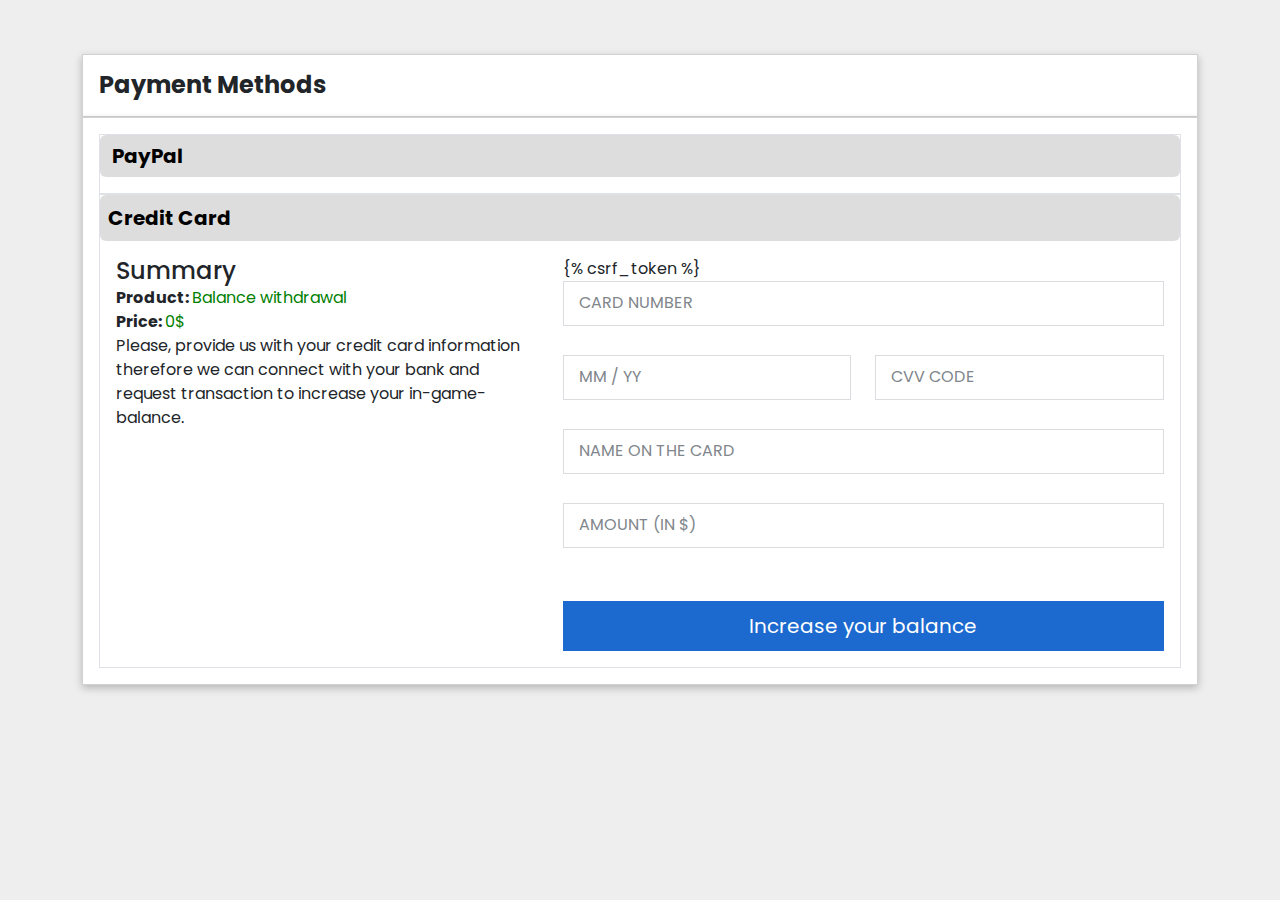
<file: OlimpBet/BetApplication/templates/BetApplication/payment.html>
<!DOCTYPE html>
<html lang="en">

<head>
    <meta charset="UTF-8">
    <meta http-equiv="X-UA-Compatible" content="IE=edge">
    <meta name="viewport" content="width=device-width, initial-scale=1.0">
    <link rel="stylesheet" href="https://cdn.jsdelivr.net/npm/bootstrap@5.0.1/dist/css/bootstrap.min.css">
    <title>Document</title>
    <style>
        @import url('https://fonts.googleapis.com/css2?family=Poppins:wght@300;400;500;600;700;800;900&display=swap');
        * {
            margin: 0;
            padding: 0;
            box-sizing: border-box;
            font-family: 'Poppins', sans-serif
        }
        
        .container {
            margin: 30px auto
        }
        
        .container .card {
            width: 100%;
            box-shadow: rgba(0, 0, 0, 0.24) 0px 3px 8px;
            background: #fff;
            border-radius: 0px
        }
        
        body {
            background: #eee
        }
        
        .btn.btn-primary {
            background-color: #ddd;
            color: black;
            box-shadow: none;
            border: none;
            font-size: 20px;
            width: 100%;
            height: 100%
        }
        
        .btn.btn-primary:focus {
            box-shadow: none
        }
        
        .container .card .img-box {
            width: 80px;
            height: 50px
        }
        
        .container .card img {
            width: 100%;
            object-fit: fill
        }
        
        .container .card .number {
            font-size: 24px
        }
        
        .container .card-body .btn.btn-primary .fab.fa-cc-paypal {
            font-size: 32px;
            color: #3333f7
        }
        
        .fab.fa-cc-amex {
            color: #1c6acf;
            font-size: 32px
        }
        
        .fab.fa-cc-mastercard {
            font-size: 32px;
            color: red
        }
        
        .fab.fa-cc-discover {
            font-size: 32px;
            color: orange
        }
        
        .c-green {
            color: green
        }
        
        .box {
            height: 40px;
            width: 50px;
            display: flex;
            align-items: center;
            justify-content: center;
            background-color: #ddd
        }
        
        .btn.btn-primary.payment {
            background-color: #1c6acf;
            color: white;
            border-radius: 0px;
            height: 50px;
            display: flex;
            align-items: center;
            justify-content: center;
            margin-top: 24px
        }
        
        .form__div {
            height: 50px;
            position: relative;
            margin-bottom: 24px
        }
        
        .form-control {
            width: 100%;
            height: 45px;
            font-size: 14px;
            border: 1px solid #DADCE0;
            border-radius: 0;
            outline: none;
            padding: 2px;
            background: none;
            z-index: 1;
            box-shadow: none
        }
        
        .form__label {
            position: absolute;
            left: 16px;
            top: 10px;
            background-color: #fff;
            color: #80868B;
            font-size: 16px;
            transition: .3s;
            text-transform: uppercase
        }
        
        .form-control:focus+.form__label {
            top: -8px;
            left: 12px;
            color: #1A73E8;
            font-size: 12px;
            font-weight: 500;
            z-index: 10
        }
        
        .form-control:not(:placeholder-shown).form-control:not(:focus)+.form__label {
            top: -8px;
            left: 12px;
            font-size: 12px;
            font-weight: 500;
            z-index: 10
        }
        
        .form-control:focus {
            border: 1.5px solid #1A73E8;
            box-shadow: none
        }
    </style>
</head>

<body>
    <div class="container">
        <div class="row">
            <div class="col-12 mt-4">
                <div class="card p-3">
                    <p class="mb-0 fw-bold h4">Payment Methods</p>
                </div>
            </div>
            <div class="col-12">
                <div class="card p-3">
                    <div class="card-body border p-0">
                        <p>
                            <a class="btn btn-primary w-100 h-100 d-flex align-items-center justify-content-between" data-bs-toggle="collapse" href="#collapseExample" role="button" aria-expanded="true" aria-controls="collapseExample"> <span class="fw-bold">PayPal</span> <span class="fab fa-cc-paypal"> </span> </a>
                        </p>
                        <div class="collapse p-3 pt-0" id="collapseExample">
                            <div class="row">
                                <div class="col-8">
                                    <p class="h4 mb-0">Summary</p>
                                    <p class="mb-0"><span class="fw-bold">Product:</span><span class="c-green"> Balance withdrawal</span></p>
                                    <p class="mb-0"><span class="fw-bold">Price:</span><span class="c-green total-charge">0$</span></p>
                                    <p class="mb-0">Increasing balance of your account to place bets and win!</p>
                                </div>
                            </div>
                        </div>
                    </div>
                    <div class="card-body border p-0">
                        <p>
                            <a class="btn btn-primary p-2 w-100 h-100 d-flex align-items-center justify-content-between" data-bs-toggle="collapse" href="#collapseExample" role="button" aria-expanded="true" aria-controls="collapseExample"> <span class="fw-bold">Credit Card</span> <span class=""> <span class="fab fa-cc-amex"></span> <span class="fab fa-cc-mastercard"></span> <span class="fab fa-cc-discover"></span> </span>
                            </a>
                        </p>
                        <div class="collapse show p-3 pt-0" id="collapseExample">
                            <div class="row">
                                <div class="col-lg-5 mb-lg-0 mb-3">
                                    <p class="h4 mb-0">Summary</p>
                                    <p class="mb-0"><span class="fw-bold">Product: </span><span class="c-green">Balance withdrawal</span> </p>
                                    <p class="mb-0"> <span class="fw-bold">Price: </span> <span class="c-green total-charge">0$</span> </p>
                                    <p class="mb-0">Please, provide us with your credit card information therefore we can connect with your bank and request transaction to increase your in-game-balance.</p>
                                </div>
                                <div class="col-lg-7">
                                    <form action="" class="form" method="POST">
                                        {% csrf_token %}
                                        <div class="row">
                                            <div class="col-12">
                                                <div class="form__div"> <input required type="text" class="form-control" placeholder=" "> <label for="" class="form__label">Card Number</label> </div>
                                            </div>
                                            <div class="col-6">
                                                <div class="form__div"> <input required type="text" class="form-control" placeholder=" "> <label for="" class="form__label">MM / yy</label> </div>
                                            </div>
                                            <div class="col-6">
                                                <div class="form__div"> <input required type="password" class="form-control" placeholder=" "> <label for="" class="form__label">cvv code</label> </div>
                                            </div>
                                            <div class="col-12">
                                                <div class="form__div"> <input required type="text" class="form-control" placeholder=" "> <label for="" class="form__label">name on the card</label> </div>
                                            </div>
                                            <div class="col-12">
                                                <div class="form__div"> <input required type="number" class="form-control amount-field" placeholder=" " name="amount"> <label for="" class="form__label">Amount (in $)</label> </div>
                                            </div>
                                        </div>
                                        <div class="col-12">
                                            <button type="submit" class="btn btn-primary payment"> Increase your balance </button>
                                        </div>
                                    </form>
                                </div>
                            </div>
                        </div>
                    </div>
                </div>
            </div>
        </div>
    </div>
    <script src="https://cdn.jsdelivr.net/npm/bootstrap@5.0.1/dist/js/bootstrap.bundle.min.js"></script>
    <script src="https://cdnjs.cloudflare.com/ajax/libs/jquery/3.2.1/jquery.min.js"></script>
    <script>
        let amountField = document.querySelector(".amount-field")
        amountField.oninput = e => {
            let priceFields = document.querySelectorAll(".total-charge")
            priceFields.forEach(field => {
                field.innerHTML = e.target.value + "$"
                if (e.target.value <= 0)
                    field.innerHTML = "0$"
            })
        }
    </script>
</body>

</html>
</file>
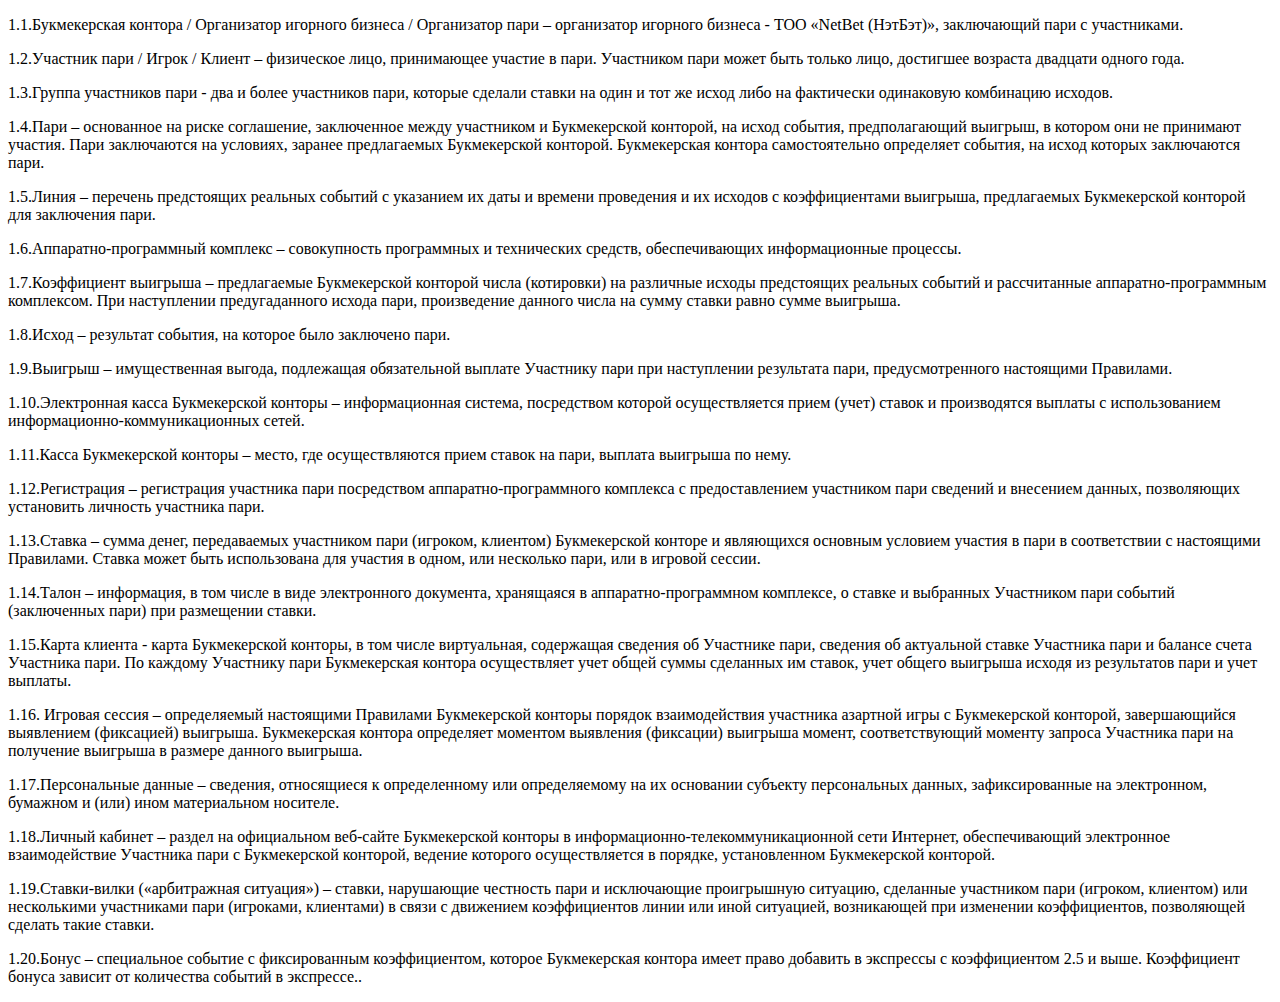
<file: OlimpBet/BetApplication/templates/BetApplication/rules-info.html>
<!DOCTYPE html>
<html lang="en">
  <head>
    <meta charset="UTF-8" />
    <meta http-equiv="X-UA-Compatible" content="IE=edge" />
    <meta name="viewport" content="width=device-width, initial-scale=1.0" />
    <title>Olimp Rules</title>
  </head>
  <body>
    <p class="p-1.1">
      1.1.Букмекерская контора / Организатор игорного бизнеса / Организатор пари
      – организатор игорного бизнеса - ТОО «NetBet (НэтБэт)», заключающий пари с
      участниками.
    </p>
    <p class="p-1.2">
      1.2.Участник пари / Игрок / Клиент – физическое лицо, принимающее участие
      в пари. Участником пари может быть только лицо, достигшее возраста
      двадцати одного года.
    </p>
    <p class="p-1.3">
      1.3.Группа участников пари - два и более участников пари, которые сделали
      ставки на один и тот же исход либо на фактически одинаковую комбинацию
      исходов.
    </p>
    <p class="p-1.4">
      1.4.Пари – основанное на риске соглашение, заключенное между участником и
      Букмекерской конторой, на исход события, предполагающий выигрыш, в котором
      они не принимают участия. Пари заключаются на условиях, заранее
      предлагаемых Букмекерской конторой. Букмекерская контора самостоятельно
      определяет события, на исход которых заключаются пари.
    </p>
    <p class="p-1.5">
      1.5.Линия – перечень предстоящих реальных событий с указанием их даты и
      времени проведения и их исходов с коэффициентами выигрыша, предлагаемых
      Букмекерской конторой для заключения пари.
    </p>
    <p class="p-1.6">
      1.6.Аппаратно-программный комплекс – совокупность программных и
      технических средств, обеспечивающих информационные процессы.
    </p>
    <p class="p-1.7">
      1.7.Коэффициент выигрыша – предлагаемые Букмекерской конторой числа
      (котировки) на различные исходы предстоящих реальных событий и
      рассчитанные аппаратно-программным комплексом. При наступлении
      предугаданного исхода пари, произведение данного числа на сумму ставки
      равно сумме выигрыша.
    </p>
    <p class="p-1.8">
      1.8.Исход – результат события, на которое было заключено пари.
    </p>
    <p class="p-1.9">
      1.9.Выигрыш – имущественная выгода, подлежащая обязательной выплате
      Участнику пари при наступлении результата пари, предусмотренного
      настоящими Правилами.
    </p>
    <p class="p-1.10">
      1.10.Электронная касса Букмекерской конторы – информационная система,
      посредством которой осуществляется прием (учет) ставок и производятся
      выплаты с использованием информационно-коммуникационных сетей.
    </p>
    <p class="p-1.11">
      1.11.Касса Букмекерской конторы – место, где осуществляются прием ставок
      на пари, выплата выигрыша по нему.
    </p>
    <p class="p-1.12">
      1.12.Регистрация – регистрация участника пари посредством
      аппаратно-программного комплекса с предоставлением участником пари
      сведений и внесением данных, позволяющих установить личность участника
      пари.
    </p>
    <p class="p-1.13">
      1.13.Ставка – сумма денег, передаваемых участником пари (игроком,
      клиентом) Букмекерской конторе и являющихся основным условием участия в
      пари в соответствии с настоящими Правилами. Ставка может быть использована
      для участия в одном, или несколько пари, или в игровой сессии.
    </p>

    <p class="p-1.14">
      1.14.Талон – информация, в том числе в виде электронного документа,
      хранящаяся в аппаратно-программном комплексе, о ставке и выбранных
      Участником пари событий (заключенных пари) при размещении ставки.
    </p>
    <p class="p-1.15">
      1.15.Карта клиента - карта Букмекерской конторы, в том числе виртуальная,
      содержащая сведения об Участнике пари, сведения об актуальной ставке
      Участника пари и балансе счета Участника пари. По каждому Участнику пари
      Букмекерская контора осуществляет учет общей суммы сделанных им ставок,
      учет общего выигрыша исходя из результатов пари и учет выплаты.
    </p>

    <p class="p-1.16">
      1.16. Игровая сессия – определяемый настоящими Правилами Букмекерской
      конторы порядок взаимодействия участника азартной игры с Букмекерской
      конторой, завершающийся выявлением (фиксацией) выигрыша. Букмекерская
      контора определяет моментом выявления (фиксации) выигрыша момент,
      соответствующий моменту запроса Участника пари на получение выигрыша в
      размере данного выигрыша.
    </p>
    <p class="p-1.17">
      1.17.Персональные данные – сведения, относящиеся к определенному или
      определяемому на их основании субъекту персональных данных,
      зафиксированные на электронном, бумажном и (или) ином материальном
      носителе.
    </p>

    <p class="p-1.18">
      1.18.Личный кабинет – раздел на официальном веб-сайте Букмекерской конторы
      в информационно-телекоммуникационной сети Интернет, обеспечивающий
      электронное взаимодействие Участника пари с Букмекерской конторой, ведение
      которого осуществляется в порядке, установленном Букмекерской конторой.
    </p>
    <p class="p-1.19">
      1.19.Ставки-вилки («арбитражная ситуация») – ставки, нарушающие честность
      пари и исключающие проигрышную ситуацию, сделанные участником пари
      (игроком, клиентом) или несколькими участниками пари (игроками, клиентами)
      в связи с движением коэффициентов линии или иной ситуацией, возникающей
      при изменении коэффициентов, позволяющей сделать такие ставки.
    </p>
    <p class="p-1.20">
      1.20.Бонус – специальное событие с фиксированным коэффициентом, которое
      Букмекерская контора имеет право добавить в экспрессы с коэффициентом 2.5
      и выше. Коэффициент бонуса зависит от количества событий в экспрессе..
    </p>
  </body>
</html>
</file>
